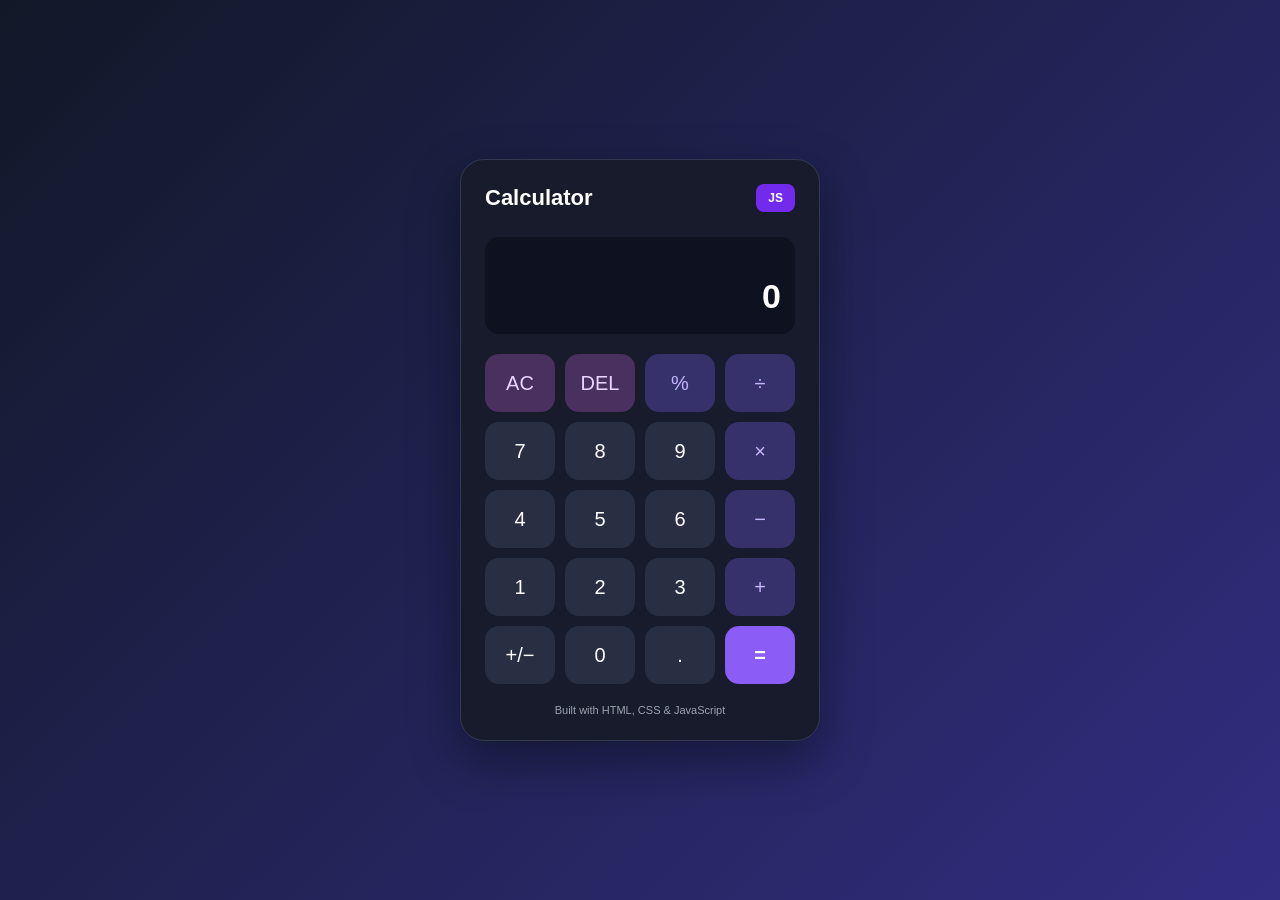
<file: index.html>
<!DOCTYPE html>
<html lang="en">
<head>
  <meta charset="UTF-8">
  <meta name="viewport" content="width=device-width, initial-scale=1.0">
  <title>My Calculator</title>
  <link rel="stylesheet" href="index.css">
</head>
<body>

  <div class="calculator">
    <div class="top">
      <h2>Calculator</h2>
      <span>JS</span>
    </div>

    <div class="display">
      <div id="previous"></div>
      <input type="text" id="screen"
        value="0" readonly aria-label="Calculator display">
    </div>

    <div class="buttons">
      <button class="special" data-action="clear">AC</button>
      <button class="special" data-action="delete">DEL</button>
      <button class="operator" data-value="%">%</button>
      <button class="operator" data-value="/">÷</button>

      <button data-value="7">7</button>
      <button data-value="8">8</button>
      <button data-value="9">9</button>
      <button class="operator" data-value="*">×</button>

       <button data-value="4">4</button>
      <button data-value="5">5</button>
      <button data-value="6">6</button>
      <button class="operator" data-value="-">−</button> 

      <button data-value="1">1</button>
      <button data-value="2">2</button>
      <button data-value="3">3</button>
      <button class="operator" data-value="+">+</button>

      <button data-action="sign">+/−</button>
      <button data-value="0">0</button>
      <button data-value=".">.</button>
      <button class="equal" data-action="calculate">=</button>
    </div>

    <p class="footer">Built with HTML, CSS & JavaScript</p>
  </div>

  <script src="index.js"></script>
</body>
</html>
</file>
<file: index.css>
* {
  margin: 0;
  padding: 0;
  box-sizing: border-box;
}

body {
  min-height: 100vh;
  display: flex;
  justify-content: center;
  align-items: center;
  padding: 20px;
  font-family: Arial, sans-serif;
  background: linear-gradient(135deg, #111827, #312e81);
}

.calculator {
  width: 100%;
  max-width: 360px;
  padding: 24px;
  background: #171b2b;
  border: 1px solid #343951;
  border-radius: 24px;
  box-shadow: 0 20px 50px #0006;
}

.top {
  display: flex;
  align-items: center;
  justify-content: space-between;
  color: white;
  margin-bottom: 25px;
}

.top h2 {
  font-size: 22px;
}

.top span {
  background: #722aed;
  padding: 7px 12px;
  border-radius: 8px;
  font-size: 12px;
  font-weight: bold;
}

.display {
  background: #0d1120;
  padding: 18px 14px;
  border-radius: 14px;
  margin-bottom: 20px;
  text-align: right;
  overflow: hidden;
}

#previous {
  min-height: 22px;
  color: #9ca3af;
  font-size: 14px;
  overflow-wrap: anywhere;
}

#screen {
  width: 100%;
  border: none;
  outline: none;
  background: transparent;
  color: white;
  font-size: 34px;
  text-align: right;
  font-weight: bold;
}

.buttons {
  display: grid;
  grid-template-columns: repeat(4, 1fr);
  gap: 10px;
}

button {
  min-width: 0;
  height: 58px;
  border: none;
  border-radius: 14px;
  background: #292f43;
  color: white;
  font-size: 20px;
  cursor: pointer;
  transition: 0.2s;
}

button:hover {
  background: #414963;
  transform: translateY(-2px);
}

button:active {
  transform: scale(0.95);
}

.special {
  background: #49305e;
  color: #e9d5ff;
}

.operator {
  background: #37316b;
  color: #c4b5fd;
}

.equal {
  background: #8b5cf6;
  color: white;
  font-weight: bold;
}

.equal:hover {
  background: #7c3aed;
}

.footer {
  margin-top: 20px;
  text-align: center;
  color: #9ca3af;
  font-size: 11px;
}
</file>
<file: plus.css>
* {
  margin: 0;
  padding: 0;
  box-sizing: border-box;
}

body {
  min-height: 100vh;
  display: flex;
  justify-content: center;
  align-items: center;
  padding: 20px;
  font-family: Arial, sans-serif;
  background: linear-gradient(135deg, #111827, #312e81);
}

.calculator {
  width: 100%;
  max-width: 360px;
  padding: 24px;
  background: #171b2b;
  border: 1px solid #343951;
  border-radius: 24px;
  box-shadow: 0 20px 50px #0006;
}

.top {
  display: flex;
  align-items: center;
  justify-content: space-between;
  color: white;
  margin-bottom: 25px;
}

.top h2 {
  font-size: 22px;
}

.top span {
  background: #722aed;
  padding: 7px 12px;
  border-radius: 8px;
  font-size: 12px;
  font-weight: bold;
}

.display {
  background: #0d1120;
  padding: 18px 14px;
  border-radius: 14px;
  margin-bottom: 20px;
  text-align: right;
  overflow: hidden;
}

#previous {
  min-height: 22px;
  color: #9ca3af;
  font-size: 14px;
  overflow-wrap: anywhere;
}

#screen {
  width: 100%;
  border: none;
  outline: none;
  background: transparent;
  color: white;
  font-size: 34px;
  text-align: right;
  font-weight: bold;
}

.buttons {
  display: grid;
  grid-template-columns: repeat(4, 1fr);
  gap: 10px;
}

button {
  min-width: 0;
  height: 58px;
  border: none;
  border-radius: 14px;
  background: #292f43;
  color: white;
  font-size: 20px;
  cursor: pointer;
  transition: 0.2s;
}

button:hover {
  background: #414963;
  transform: translateY(-2px);
}

button:active {
  transform: scale(0.95);
}

.special {
  background: #49305e;
  color: #e9d5ff;
}

.operator {
  background: #37316b;
  color: #c4b5fd;
}

.equal {
  background: #8b5cf6;
  color: white;
  font-weight: bold;
}

.equal:hover {
  background: #7c3aed;
}

.footer {
  margin-top: 20px;
  text-align: center;
  color: #9ca3af;
  font-size: 11px;
}
</file>
